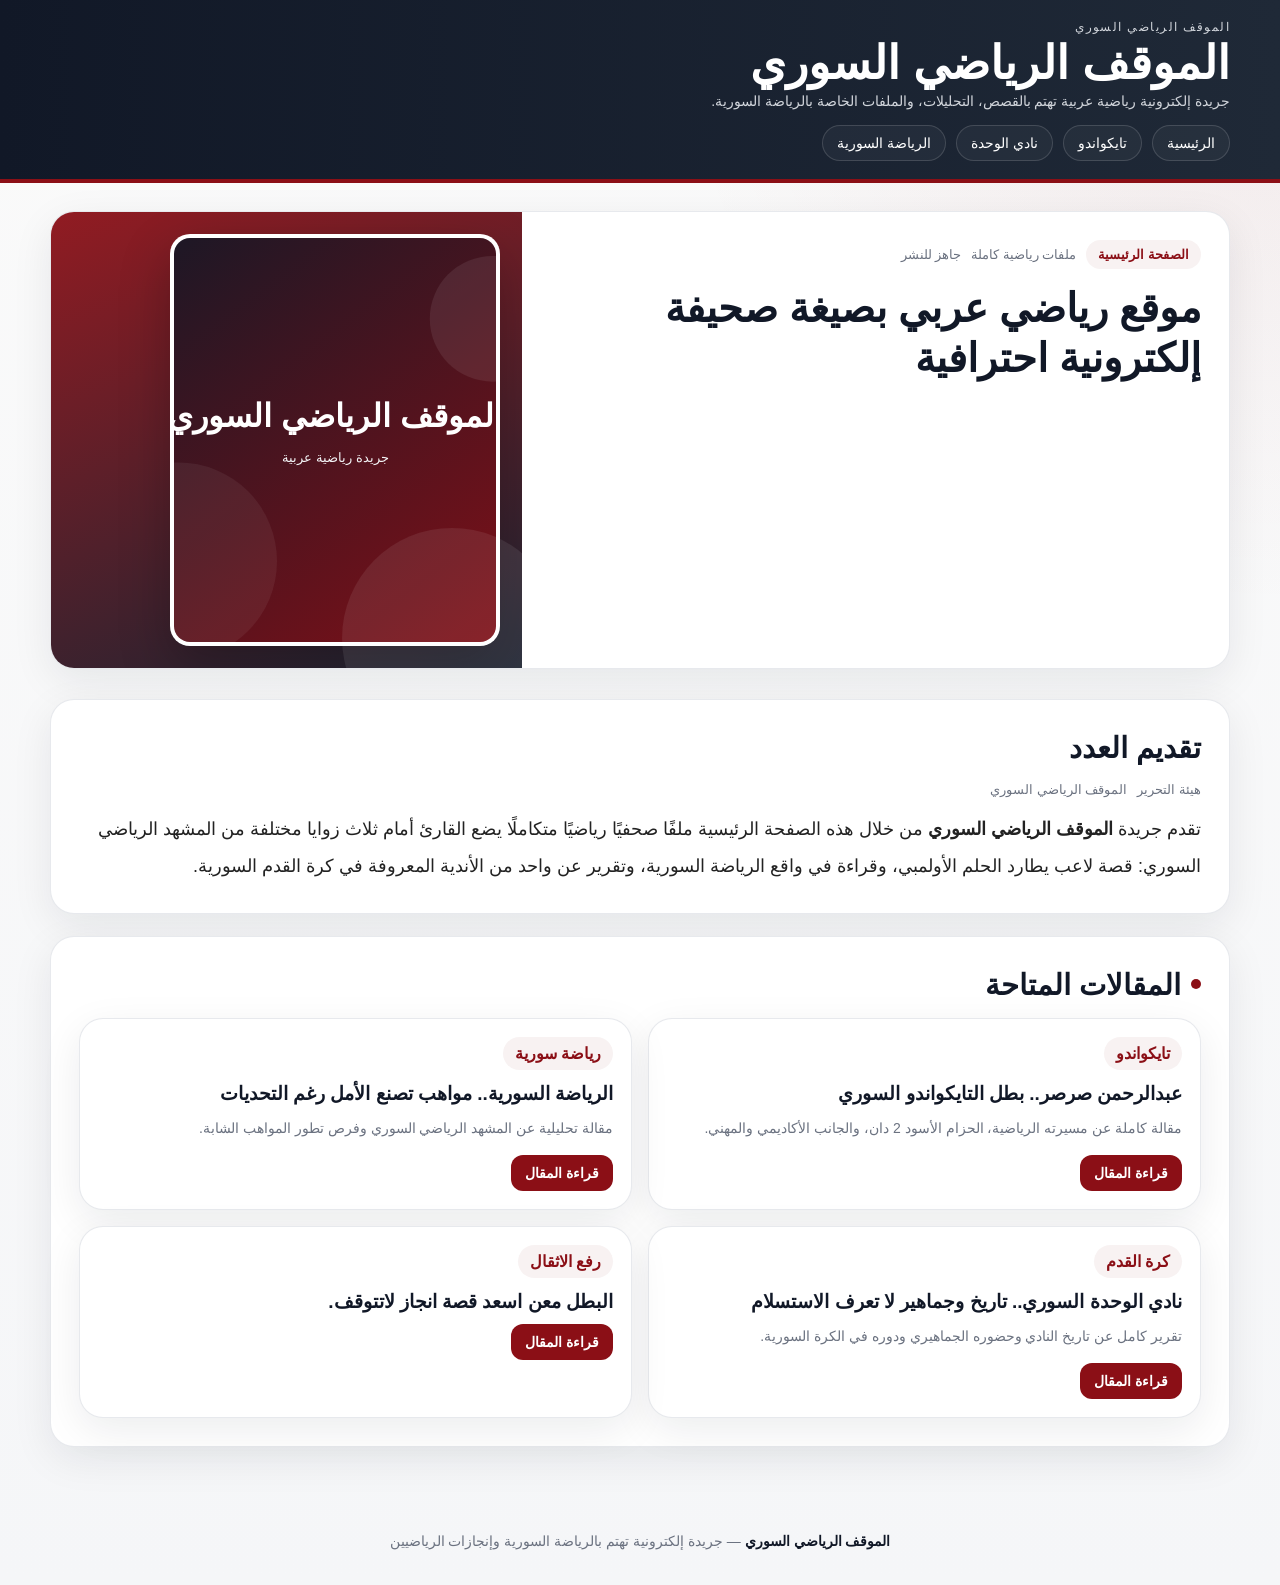
<file: index.html>
<!doctype html>
<html lang="ar" dir="rtl">
  <head>
    <meta charset="utf-8" />
    <meta name="viewport" content="width=device-width, initial-scale=1" />
    <title>الموقف الرياضي السوري</title>
    <link rel="stylesheet" href="styles.css" />
  </head>
  <body>
    <header class="topbar">
      <div class="wrap">
        <div class="brand-row">
          <div class="brand">
            <div class="kicker">الموقف الرياضي السوري</div>
            <h1>الموقف الرياضي السوري</h1>
            <p>
              جريدة إلكترونية رياضية عربية تهتم بالقصص، التحليلات، والملفات
              الخاصة بالرياضة السورية.
            </p>
          </div>
        </div>
        <nav class="nav">
          <a href="index.html">الرئيسية</a>
          <a href="abdulrahman.html">تايكواندو</a>
          <a href="alwahda.html">نادي الوحدة</a>
          <a href="alriyadah-alsouriya.html">الرياضة السورية</a>
        </nav>
      </div>
    </header>

    <main class="wrap">
      <section class="hero">
        <div class="hero-card hero-grid">
          <div class="hero-copy">
            <div class="meta">
              <span class="badge">الصفحة الرئيسية</span>
              <span>ملفات رياضية كاملة</span>
              <span>جاهز للنشر</span>
            </div>
            <h2>موقع رياضي عربي بصيغة صحيفة إلكترونية احترافية</h2>
          </div>
          <div class="hero-image">
            <div style="width: 100%">
              <img src="assets/home-cover.svg" alt="الموقف الرياضي السوري" />
              
            </div>
          </div>
        </div>
      </section>

      <section class="main">
        <article class="article-card">
          <h3>تقديم العدد</h3>
          <div class="meta">
            <span>هيئة التحرير</span>
            <span>الموقف الرياضي السوري</span>
          </div>
          <div class="article-body">
            <p>
              تقدم جريدة <strong>الموقف الرياضي السوري</strong> من خلال هذه
              الصفحة الرئيسية ملفًا صحفيًا رياضيًا متكاملًا يضع القارئ أمام ثلاث
              زوايا مختلفة من المشهد الرياضي السوري: قصة لاعب يطارد الحلم
              الأولمبي، وقراءة في واقع الرياضة السورية، وتقرير عن واحد من
              الأندية المعروفة في كرة القدم السورية.
            </p>

          </div>
        </article>

        <section class="article-card">
          <h3 class="section-title">المقالات المتاحة</h3>
          <div class="related-grid">
            <div class="related-card">
              <div class="badge">تايكواندو</div>
              <h4>عبدالرحمن صرصر.. بطل التايكواندو السوري</h4>
              <p>
                مقالة كاملة عن مسيرته الرياضية، الحزام الأسود 2 دان، والجانب
                الأكاديمي والمهني.
              </p>
              <a class="btn" href="abdulrahman.html">قراءة المقال</a>
            </div>
            <div class="related-card">
              <div class="badge">رياضة سورية</div>
              <h4>الرياضة السورية.. مواهب تصنع الأمل رغم التحديات</h4>
              <p>
                مقالة تحليلية عن المشهد الرياضي السوري وفرص تطور المواهب الشابة.
              </p>
              <a class="btn" href="alriyadah-alsouriya.html">قراءة المقال</a>
            </div>
            <div class="related-card">
              <div class="badge">كرة القدم</div>
              <h4>نادي الوحدة السوري.. تاريخ وجماهير لا تعرف الاستسلام</h4>
              <p>
                تقرير كامل عن تاريخ النادي وحضوره الجماهيري ودوره في الكرة
                السورية.
              </p>
              <a class="btn" href="alwahda.html">قراءة المقال</a>
            </div>
            <div class="related-card">
              <div class="badge">رفع الاثقال</div>
              <h4>البطل معن اسعد قصة انجاز لاتتوقف.</h4>

              <a class="btn" href="maen_asaad_article.html">قراءة المقال</a>
            </div>
          </div>
        </section>
      </section>
    </main>

    <footer class="footer">
      <strong>الموقف الرياضي السوري</strong> — جريدة إلكترونية تهتم بالرياضة
      السورية وإنجازات الرياضيين
    </footer>
  </body>
</html>
</file>
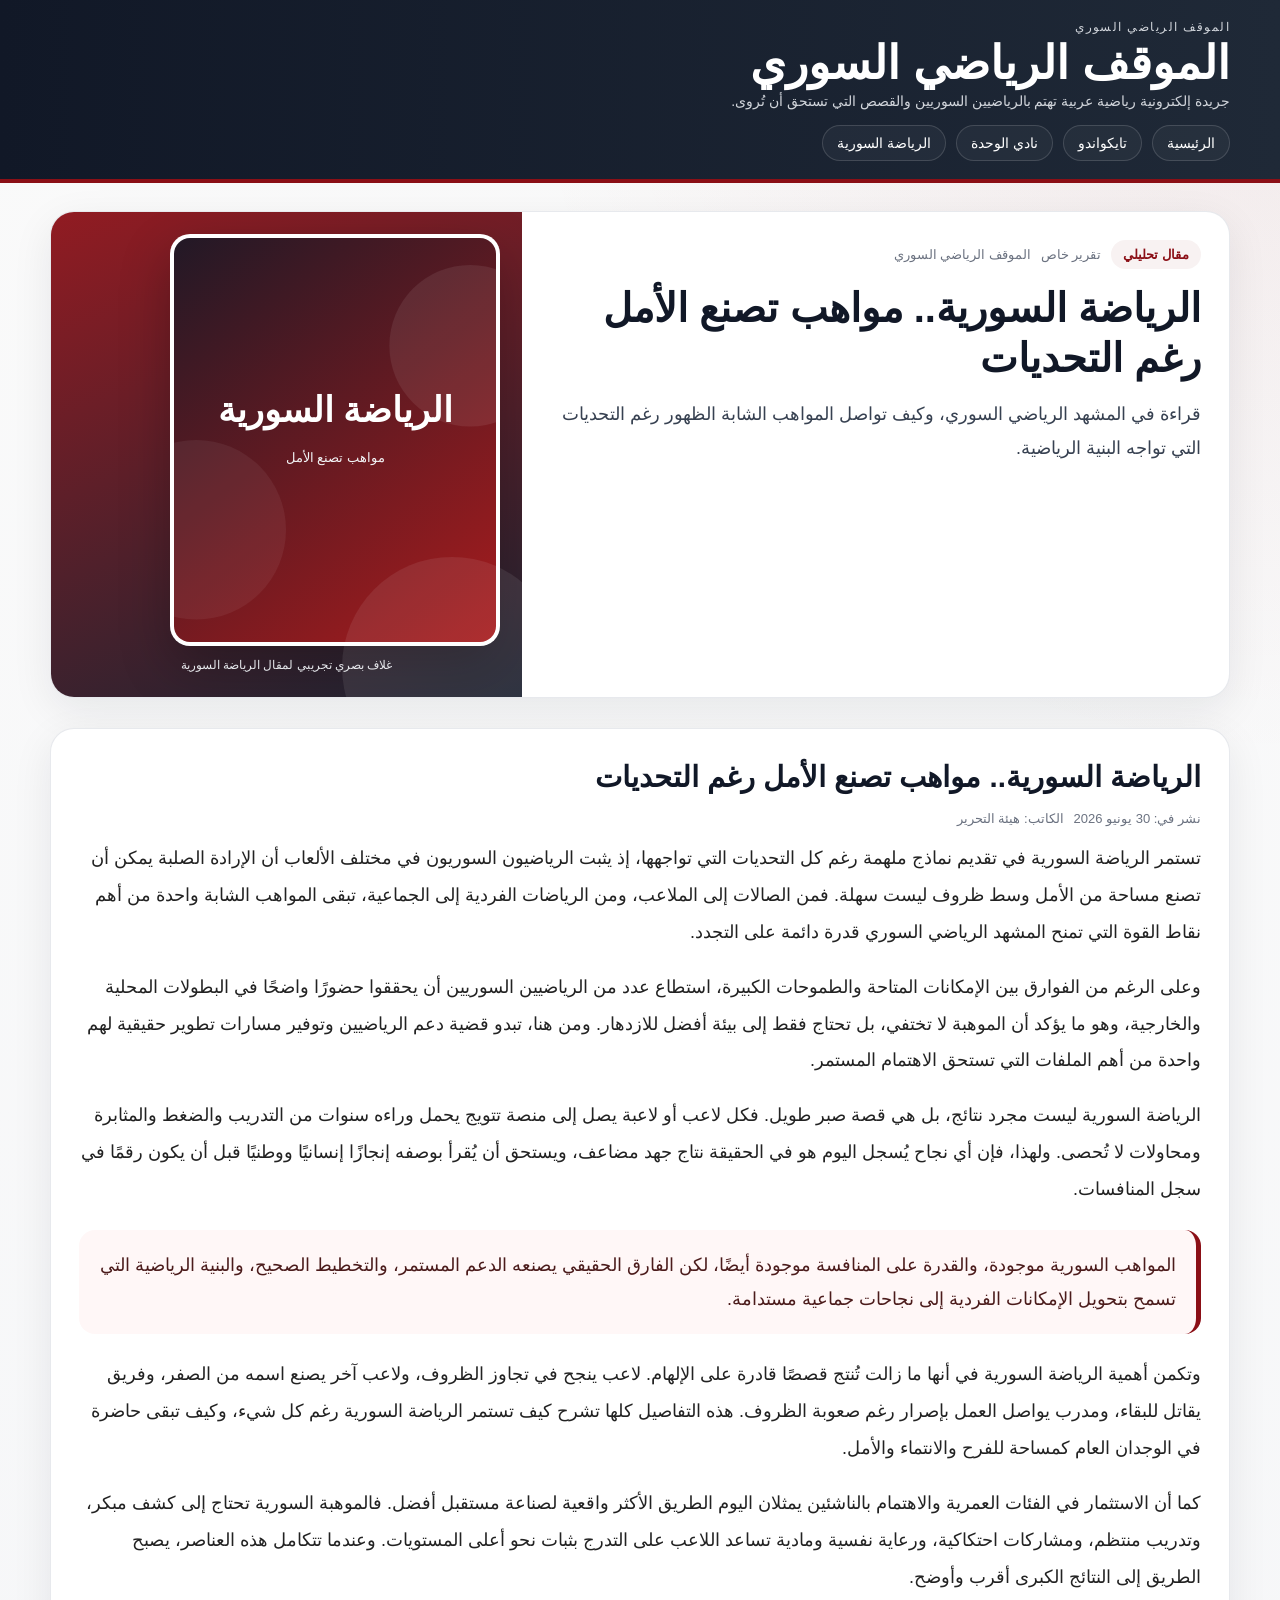
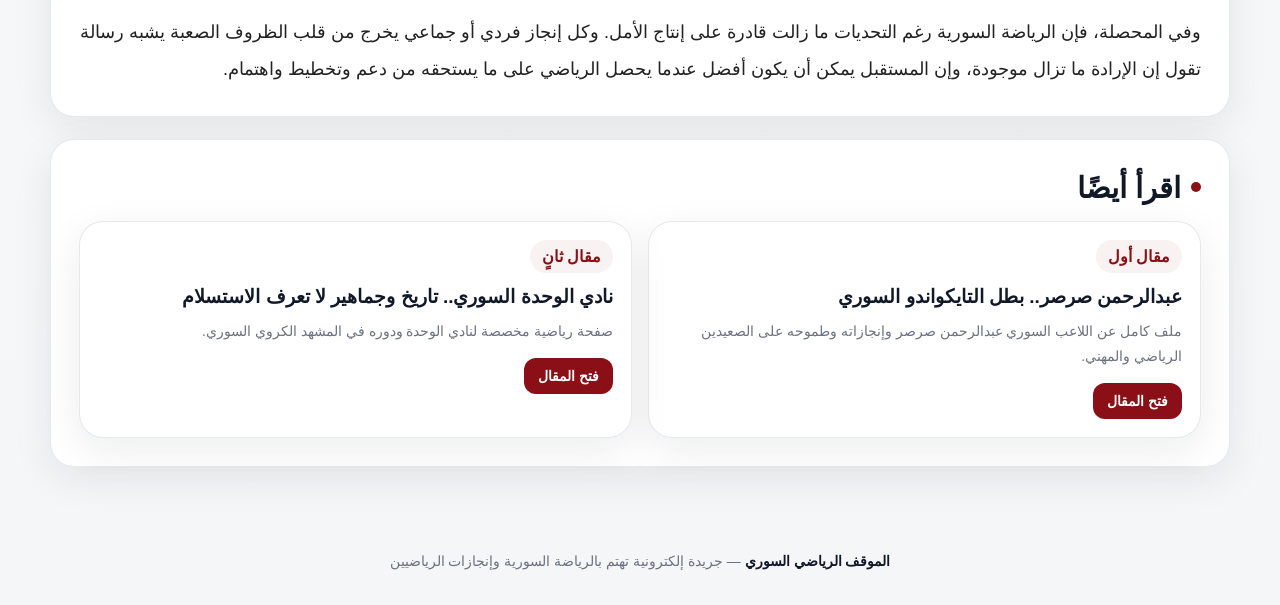
<file: alriyadah-alsouriya.html>
<!doctype html>
    <html lang="ar" dir="rtl">
    <head>
      <meta charset="utf-8">
      <meta name="viewport" content="width=device-width, initial-scale=1">
      <title>الرياضة السورية | الموقف الرياضي السوري</title>
      <link rel="stylesheet" href="styles.css">
    </head>
    <body>
      <header class="topbar">
        <div class="wrap">
          <div class="brand-row">
            <div class="brand">
              <div class="kicker">الموقف الرياضي السوري</div>
              <h1>الموقف الرياضي السوري</h1>
              <p>جريدة إلكترونية رياضية عربية تهتم بالرياضيين السوريين والقصص التي تستحق أن تُروى.</p>
            </div>
          </div>
          <nav class="nav">
            <a href="index.html">الرئيسية</a>
            <a href="abdulrahman.html">تايكواندو</a>
            <a href="alwahda.html">نادي الوحدة</a>
            <a href="alriyadah-alsouriya.html">الرياضة السورية</a>
          </nav>
        </div>
      </header>

      <main class="wrap">
        <section class="hero">
          <div class="hero-card hero-grid">
            <div class="hero-copy">
              <div class="meta">
                <span class="badge">مقال تحليلي</span>
                <span>تقرير خاص</span>
                <span>الموقف الرياضي السوري</span>
              </div>
              <h2>الرياضة السورية.. مواهب تصنع الأمل رغم التحديات</h2>
              <p class="lead">قراءة في المشهد الرياضي السوري، وكيف تواصل المواهب الشابة الظهور رغم التحديات التي تواجه البنية الرياضية.</p>
            </div>
            <div class="hero-image">
              <div style="width:100%">
                <img src="assets/syria-cover.svg" alt="الرياضة السورية.. مواهب تصنع الأمل رغم التحديات">
                <div class="caption">غلاف بصري تجريبي لمقال الرياضة السورية</div>
              </div>
            </div>
          </div>
        </section>

        <section class="main">
          <article class="article-card">
            <h3>الرياضة السورية.. مواهب تصنع الأمل رغم التحديات</h3>
            <div class="meta">
              <span>نشر في: 30 يونيو 2026</span>
              <span>الكاتب: هيئة التحرير</span>
            </div>
            <div class="article-body">

<p>تستمر الرياضة السورية في تقديم نماذج ملهمة رغم كل التحديات التي تواجهها، إذ يثبت الرياضيون السوريون في مختلف الألعاب أن الإرادة الصلبة يمكن أن تصنع مساحة من الأمل وسط ظروف ليست سهلة. فمن الصالات إلى الملاعب، ومن الرياضات الفردية إلى الجماعية، تبقى المواهب الشابة واحدة من أهم نقاط القوة التي تمنح المشهد الرياضي السوري قدرة دائمة على التجدد.</p>
<p>وعلى الرغم من الفوارق بين الإمكانات المتاحة والطموحات الكبيرة، استطاع عدد من الرياضيين السوريين أن يحققوا حضورًا واضحًا في البطولات المحلية والخارجية، وهو ما يؤكد أن الموهبة لا تختفي، بل تحتاج فقط إلى بيئة أفضل للازدهار. ومن هنا، تبدو قضية دعم الرياضيين وتوفير مسارات تطوير حقيقية لهم واحدة من أهم الملفات التي تستحق الاهتمام المستمر.</p>
<p>الرياضة السورية ليست مجرد نتائج، بل هي قصة صبر طويل. فكل لاعب أو لاعبة يصل إلى منصة تتويج يحمل وراءه سنوات من التدريب والضغط والمثابرة ومحاولات لا تُحصى. ولهذا، فإن أي نجاح يُسجل اليوم هو في الحقيقة نتاج جهد مضاعف، ويستحق أن يُقرأ بوصفه إنجازًا إنسانيًا ووطنيًا قبل أن يكون رقمًا في سجل المنافسات.</p>
<div class="quote-box">المواهب السورية موجودة، والقدرة على المنافسة موجودة أيضًا، لكن الفارق الحقيقي يصنعه الدعم المستمر، والتخطيط الصحيح، والبنية الرياضية التي تسمح بتحويل الإمكانات الفردية إلى نجاحات جماعية مستدامة.</div>
<p>وتكمن أهمية الرياضة السورية في أنها ما زالت تُنتج قصصًا قادرة على الإلهام. لاعب ينجح في تجاوز الظروف، ولاعب آخر يصنع اسمه من الصفر، وفريق يقاتل للبقاء، ومدرب يواصل العمل بإصرار رغم صعوبة الظروف. هذه التفاصيل كلها تشرح كيف تستمر الرياضة السورية رغم كل شيء، وكيف تبقى حاضرة في الوجدان العام كمساحة للفرح والانتماء والأمل.</p>
<p>كما أن الاستثمار في الفئات العمرية والاهتمام بالناشئين يمثلان اليوم الطريق الأكثر واقعية لصناعة مستقبل أفضل. فالموهبة السورية تحتاج إلى كشف مبكر، وتدريب منتظم، ومشاركات احتكاكية، ورعاية نفسية ومادية تساعد اللاعب على التدرج بثبات نحو أعلى المستويات. وعندما تتكامل هذه العناصر، يصبح الطريق إلى النتائج الكبرى أقرب وأوضح.</p>
<p>وفي المحصلة، فإن الرياضة السورية رغم التحديات ما زالت قادرة على إنتاج الأمل. وكل إنجاز فردي أو جماعي يخرج من قلب الظروف الصعبة يشبه رسالة تقول إن الإرادة ما تزال موجودة، وإن المستقبل يمكن أن يكون أفضل عندما يحصل الرياضي على ما يستحقه من دعم وتخطيط واهتمام.</p>

            </div>
          </article>

          <section class="article-card">
            <h3 class="section-title">اقرأ أيضًا</h3>
            <div class="related-grid">
              <div class="related-card">
  <div class="badge">مقال أول</div>
  <h4>عبدالرحمن صرصر.. بطل التايكواندو السوري</h4>
  <p>ملف كامل عن اللاعب السوري عبدالرحمن صرصر وإنجازاته وطموحه على الصعيدين الرياضي والمهني.</p>
  <a class="btn" href="abdulrahman.html">فتح المقال</a>
</div>
<div class="related-card">
  <div class="badge">مقال ثانٍ</div>
  <h4>نادي الوحدة السوري.. تاريخ وجماهير لا تعرف الاستسلام</h4>
  <p>صفحة رياضية مخصصة لنادي الوحدة ودوره في المشهد الكروي السوري.</p>
  <a class="btn" href="alwahda.html">فتح المقال</a>
</div>
            </div>
          </section>


      </main>

      <footer class="footer">
        <strong>الموقف الرياضي السوري</strong> — جريدة إلكترونية تهتم بالرياضة السورية وإنجازات الرياضيين
      </footer>
    </body>
    </html>
</file>
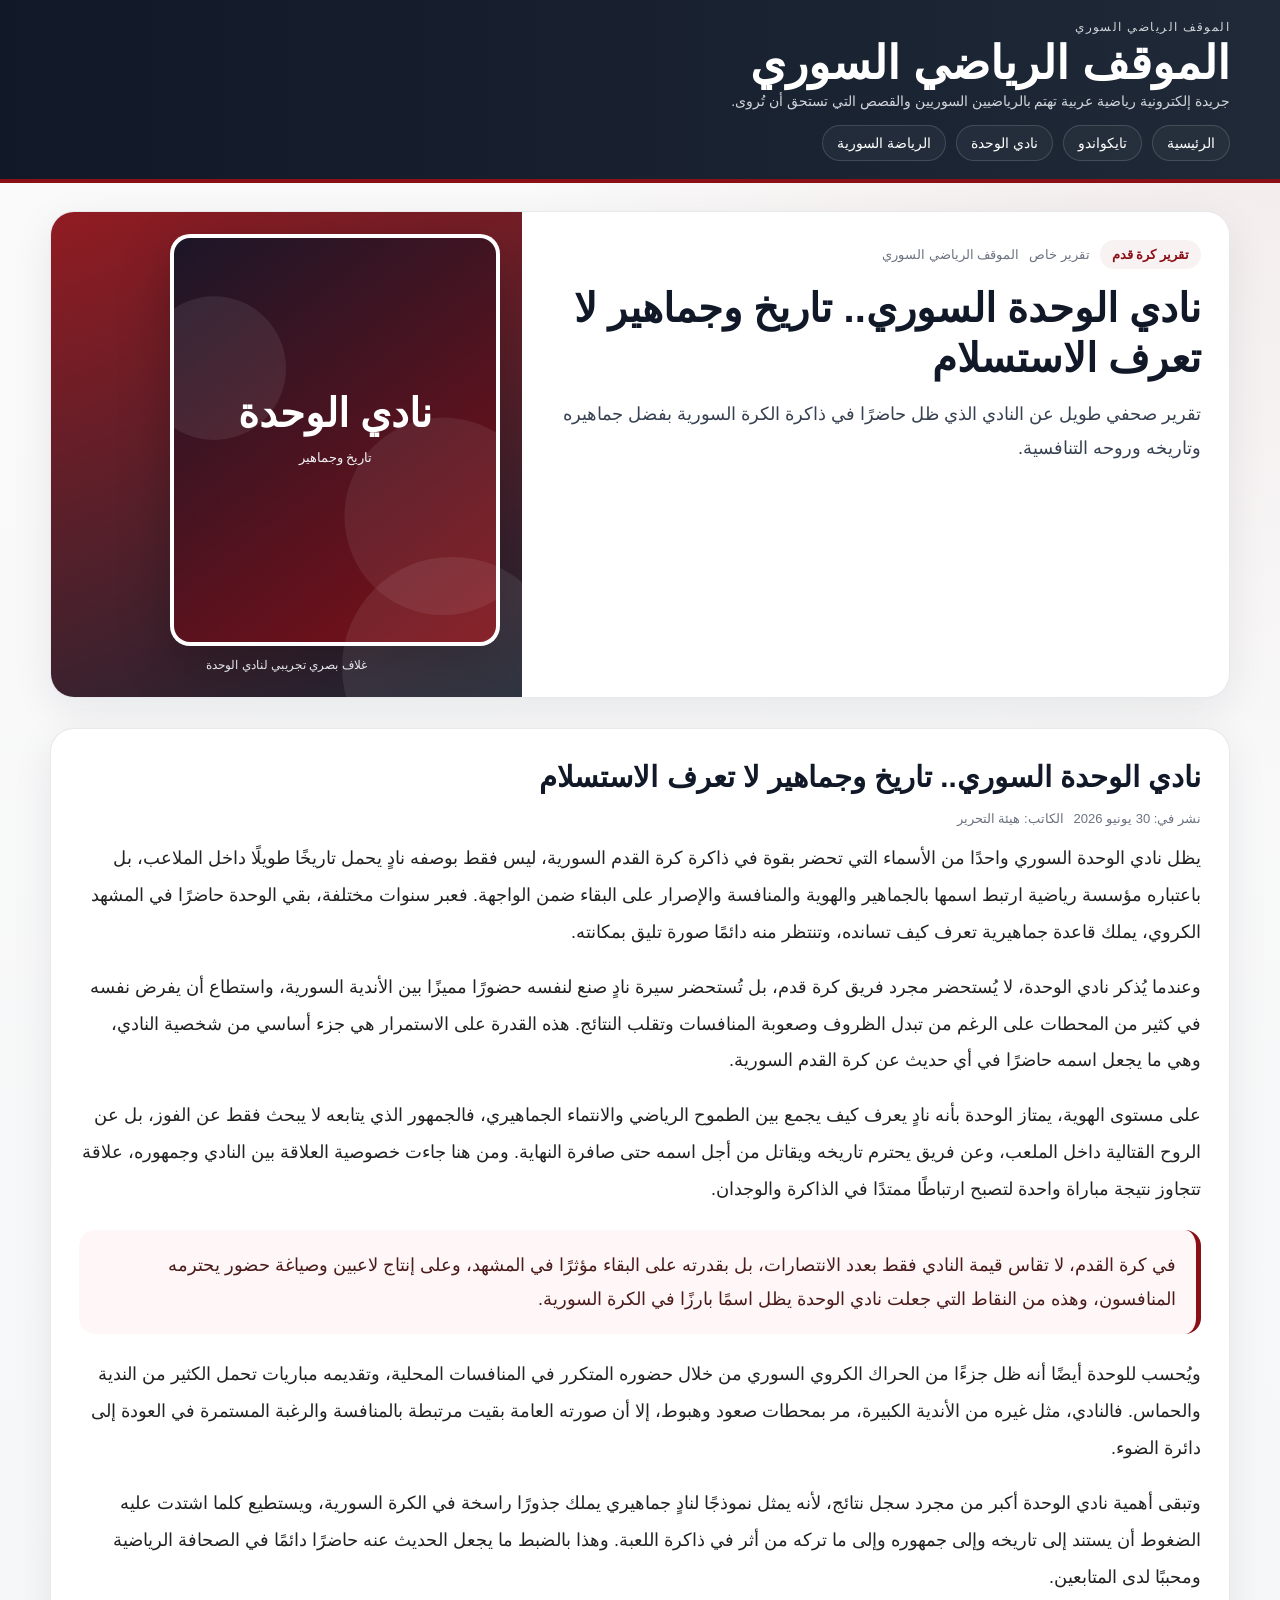
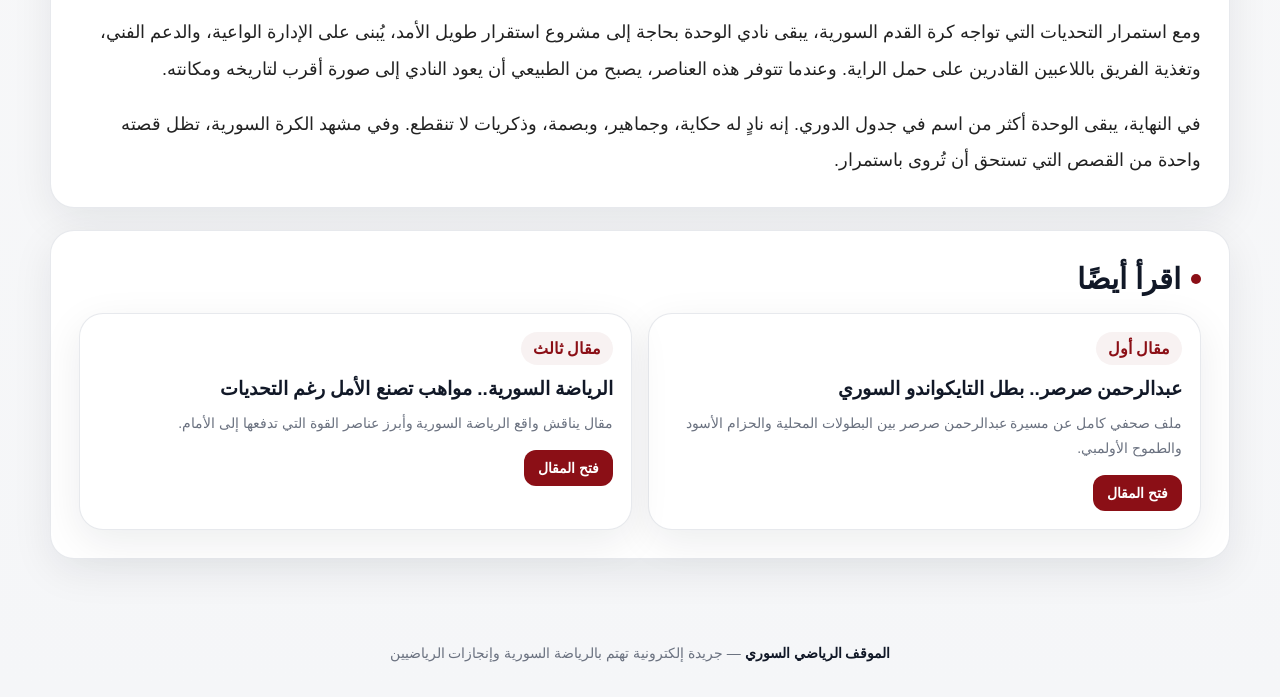
<file: alwahda.html>
<!doctype html>
    <html lang="ar" dir="rtl">
    <head>
      <meta charset="utf-8">
      <meta name="viewport" content="width=device-width, initial-scale=1">
      <title>نادي الوحدة السوري | الموقف الرياضي السوري</title>
      <link rel="stylesheet" href="styles.css">
    </head>
    <body>
      <header class="topbar">
        <div class="wrap">
          <div class="brand-row">
            <div class="brand">
              <div class="kicker">الموقف الرياضي السوري</div>
              <h1>الموقف الرياضي السوري</h1>
              <p>جريدة إلكترونية رياضية عربية تهتم بالرياضيين السوريين والقصص التي تستحق أن تُروى.</p>
            </div>
          </div>
          <nav class="nav">
            <a href="index.html">الرئيسية</a>
            <a href="abdulrahman.html">تايكواندو</a>
            <a href="alwahda.html">نادي الوحدة</a>
            <a href="alriyadah-alsouriya.html">الرياضة السورية</a>
          </nav>
        </div>
      </header>

      <main class="wrap">
        <section class="hero">
          <div class="hero-card hero-grid">
            <div class="hero-copy">
              <div class="meta">
                <span class="badge">تقرير كرة قدم</span>
                <span>تقرير خاص</span>
                <span>الموقف الرياضي السوري</span>
              </div>
              <h2>نادي الوحدة السوري.. تاريخ وجماهير لا تعرف الاستسلام</h2>
              <p class="lead">تقرير صحفي طويل عن النادي الذي ظل حاضرًا في ذاكرة الكرة السورية بفضل جماهيره وتاريخه وروحه التنافسية.</p>
            </div>
            <div class="hero-image">
              <div style="width:100%">
                <img src="assets/unity-cover.svg" alt="نادي الوحدة السوري.. تاريخ وجماهير لا تعرف الاستسلام">
                <div class="caption">غلاف بصري تجريبي لنادي الوحدة</div>
              </div>
            </div>
          </div>
        </section>

        <section class="main">
          <article class="article-card">
            <h3>نادي الوحدة السوري.. تاريخ وجماهير لا تعرف الاستسلام</h3>
            <div class="meta">
              <span>نشر في: 30 يونيو 2026</span>
              <span>الكاتب: هيئة التحرير</span>
            </div>
            <div class="article-body">

<p>يظل نادي الوحدة السوري واحدًا من الأسماء التي تحضر بقوة في ذاكرة كرة القدم السورية، ليس فقط بوصفه نادٍ يحمل تاريخًا طويلًا داخل الملاعب، بل باعتباره مؤسسة رياضية ارتبط اسمها بالجماهير والهوية والمنافسة والإصرار على البقاء ضمن الواجهة. فعبر سنوات مختلفة، بقي الوحدة حاضرًا في المشهد الكروي، يملك قاعدة جماهيرية تعرف كيف تسانده، وتنتظر منه دائمًا صورة تليق بمكانته.</p>
<p>وعندما يُذكر نادي الوحدة، لا يُستحضر مجرد فريق كرة قدم، بل تُستحضر سيرة نادٍ صنع لنفسه حضورًا مميزًا بين الأندية السورية، واستطاع أن يفرض نفسه في كثير من المحطات على الرغم من تبدل الظروف وصعوبة المنافسات وتقلب النتائج. هذه القدرة على الاستمرار هي جزء أساسي من شخصية النادي، وهي ما يجعل اسمه حاضرًا في أي حديث عن كرة القدم السورية.</p>
<p>على مستوى الهوية، يمتاز الوحدة بأنه نادٍ يعرف كيف يجمع بين الطموح الرياضي والانتماء الجماهيري، فالجمهور الذي يتابعه لا يبحث فقط عن الفوز، بل عن الروح القتالية داخل الملعب، وعن فريق يحترم تاريخه ويقاتل من أجل اسمه حتى صافرة النهاية. ومن هنا جاءت خصوصية العلاقة بين النادي وجمهوره، علاقة تتجاوز نتيجة مباراة واحدة لتصبح ارتباطًا ممتدًا في الذاكرة والوجدان.</p>
<div class="quote-box">في كرة القدم، لا تقاس قيمة النادي فقط بعدد الانتصارات، بل بقدرته على البقاء مؤثرًا في المشهد، وعلى إنتاج لاعبين وصياغة حضور يحترمه المنافسون، وهذه من النقاط التي جعلت نادي الوحدة يظل اسمًا بارزًا في الكرة السورية.</div>
<p>ويُحسب للوحدة أيضًا أنه ظل جزءًا من الحراك الكروي السوري من خلال حضوره المتكرر في المنافسات المحلية، وتقديمه مباريات تحمل الكثير من الندية والحماس. فالنادي، مثل غيره من الأندية الكبيرة، مر بمحطات صعود وهبوط، إلا أن صورته العامة بقيت مرتبطة بالمنافسة والرغبة المستمرة في العودة إلى دائرة الضوء.</p>
<p>وتبقى أهمية نادي الوحدة أكبر من مجرد سجل نتائج، لأنه يمثل نموذجًا لنادٍ جماهيري يملك جذورًا راسخة في الكرة السورية، ويستطيع كلما اشتدت عليه الضغوط أن يستند إلى تاريخه وإلى جمهوره وإلى ما تركه من أثر في ذاكرة اللعبة. وهذا بالضبط ما يجعل الحديث عنه حاضرًا دائمًا في الصحافة الرياضية ومحببًا لدى المتابعين.</p>
<p>ومع استمرار التحديات التي تواجه كرة القدم السورية، يبقى نادي الوحدة بحاجة إلى مشروع استقرار طويل الأمد، يُبنى على الإدارة الواعية، والدعم الفني، وتغذية الفريق باللاعبين القادرين على حمل الراية. وعندما تتوفر هذه العناصر، يصبح من الطبيعي أن يعود النادي إلى صورة أقرب لتاريخه ومكانته.</p>
<p>في النهاية، يبقى الوحدة أكثر من اسم في جدول الدوري. إنه نادٍ له حكاية، وجماهير، وبصمة، وذكريات لا تنقطع. وفي مشهد الكرة السورية، تظل قصته واحدة من القصص التي تستحق أن تُروى باستمرار.</p>

            </div>
          </article>

          <section class="article-card">
            <h3 class="section-title">اقرأ أيضًا</h3>
            <div class="related-grid">
              <div class="related-card">
  <div class="badge">مقال أول</div>
  <h4>عبدالرحمن صرصر.. بطل التايكواندو السوري</h4>
  <p>ملف صحفي كامل عن مسيرة عبدالرحمن صرصر بين البطولات المحلية والحزام الأسود والطموح الأولمبي.</p>
  <a class="btn" href="abdulrahman.html">فتح المقال</a>
</div>
<div class="related-card">
  <div class="badge">مقال ثالث</div>
  <h4>الرياضة السورية.. مواهب تصنع الأمل رغم التحديات</h4>
  <p>مقال يناقش واقع الرياضة السورية وأبرز عناصر القوة التي تدفعها إلى الأمام.</p>
  <a class="btn" href="alriyadah-alsouriya.html">فتح المقال</a>
</div>
            </div>
          </section>


      </main>

      <footer class="footer">
        <strong>الموقف الرياضي السوري</strong> — جريدة إلكترونية تهتم بالرياضة السورية وإنجازات الرياضيين
      </footer>
    </body>
    </html>
</file>
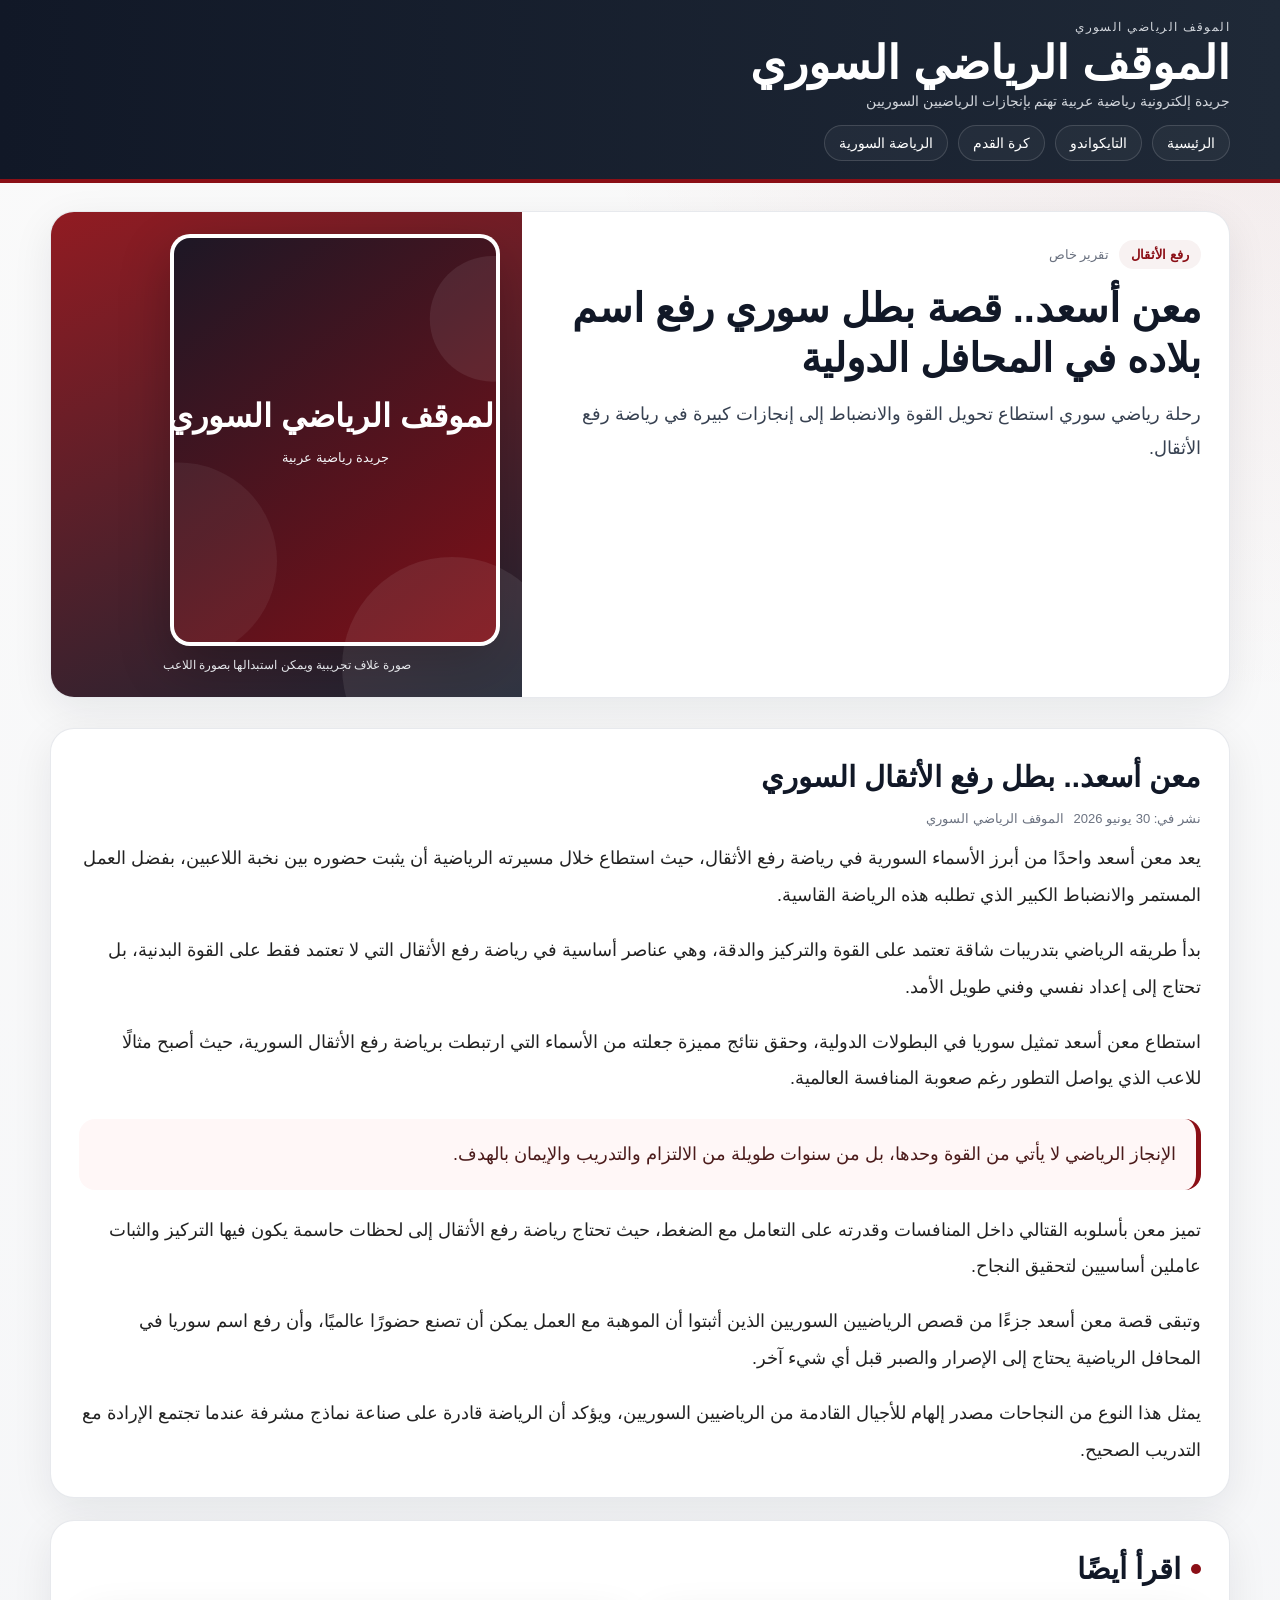
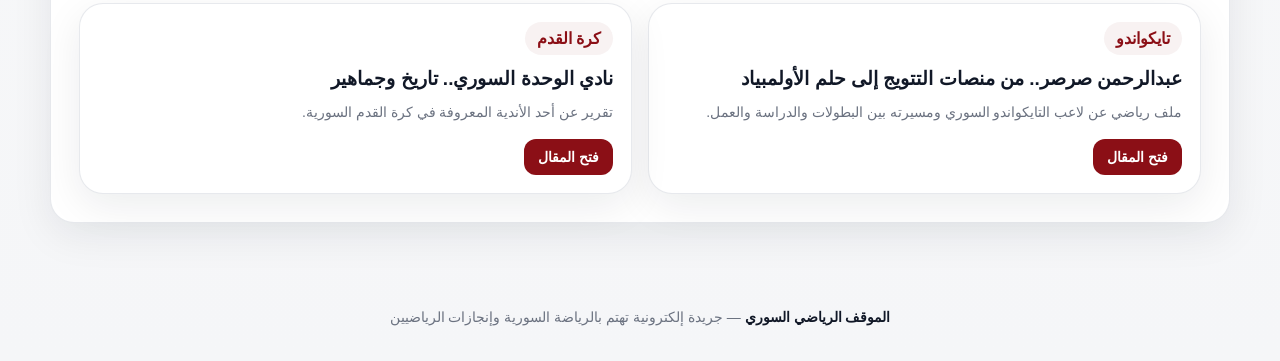
<file: maen_asaad_article.html>
<!doctype html>
<html lang="ar" dir="rtl">
<head>
<meta charset="utf-8">
<meta name="viewport" content="width=device-width, initial-scale=1">
<title>معن أسعد | الموقف الرياضي السوري</title>

<link rel="stylesheet" href="styles.css">

</head>

<body>

<header class="topbar">
<div class="wrap">

<div class="brand-row">
<div class="brand">
<div class="kicker">الموقف الرياضي السوري</div>
<h1>الموقف الرياضي السوري</h1>
<p>جريدة إلكترونية رياضية عربية تهتم بإنجازات الرياضيين السوريين</p>
</div>
</div>

<nav class="nav">
<a href="index.html">الرئيسية</a>
<a href="abdulrahman.html">التايكواندو</a>
<a href="alwahda.html">كرة القدم</a>
<a href="alriyadah-alsouriya.html">الرياضة السورية</a>
</nav>

</div>
</header>


<main class="wrap">

<section class="hero">

<div class="hero-card hero-grid">

<div class="hero-copy">

<div class="meta">
<span class="badge">رفع الأثقال</span>
<span>تقرير خاص</span>
</div>

<h2>
معن أسعد.. قصة بطل سوري رفع اسم بلاده في المحافل الدولية
</h2>

<p class="lead">
رحلة رياضي سوري استطاع تحويل القوة والانضباط إلى إنجازات كبيرة في رياضة رفع الأثقال.
</p>

</div>


<div class="hero-image">

<div style="width:100%">
<img src="assets/home-cover.svg" alt="معن أسعد">

<div class="caption">
صورة غلاف تجريبية ويمكن استبدالها بصورة اللاعب
</div>

</div>

</div>

</div>

</section>



<section class="main">

<article class="article-card">

<h3>
معن أسعد.. بطل رفع الأثقال السوري
</h3>


<div class="meta">
<span>نشر في: 30 يونيو 2026</span>
<span>الموقف الرياضي السوري</span>
</div>


<div class="article-body">

<p>
يعد معن أسعد واحدًا من أبرز الأسماء السورية في رياضة رفع الأثقال، حيث استطاع خلال مسيرته الرياضية أن يثبت حضوره بين نخبة اللاعبين، بفضل العمل المستمر والانضباط الكبير الذي تطلبه هذه الرياضة القاسية.
</p>

<p>
بدأ طريقه الرياضي بتدريبات شاقة تعتمد على القوة والتركيز والدقة، وهي عناصر أساسية في رياضة رفع الأثقال التي لا تعتمد فقط على القوة البدنية، بل تحتاج إلى إعداد نفسي وفني طويل الأمد.
</p>

<p>
استطاع معن أسعد تمثيل سوريا في البطولات الدولية، وحقق نتائج مميزة جعلته من الأسماء التي ارتبطت برياضة رفع الأثقال السورية، حيث أصبح مثالًا للاعب الذي يواصل التطور رغم صعوبة المنافسة العالمية.
</p>

<div class="quote-box">
الإنجاز الرياضي لا يأتي من القوة وحدها، بل من سنوات طويلة من الالتزام والتدريب والإيمان بالهدف.
</div>

<p>
تميز معن بأسلوبه القتالي داخل المنافسات وقدرته على التعامل مع الضغط، حيث تحتاج رياضة رفع الأثقال إلى لحظات حاسمة يكون فيها التركيز والثبات عاملين أساسيين لتحقيق النجاح.
</p>

<p>
وتبقى قصة معن أسعد جزءًا من قصص الرياضيين السوريين الذين أثبتوا أن الموهبة مع العمل يمكن أن تصنع حضورًا عالميًا، وأن رفع اسم سوريا في المحافل الرياضية يحتاج إلى الإصرار والصبر قبل أي شيء آخر.
</p>

<p>
يمثل هذا النوع من النجاحات مصدر إلهام للأجيال القادمة من الرياضيين السوريين، ويؤكد أن الرياضة قادرة على صناعة نماذج مشرفة عندما تجتمع الإرادة مع التدريب الصحيح.
</p>

</div>

</article>



<section class="article-card">

<h3 class="section-title">اقرأ أيضًا</h3>

<div class="related-grid">


<div class="related-card">

<div class="badge">تايكواندو</div>

<h4>
عبدالرحمن صرصر.. من منصات التتويج إلى حلم الأولمبياد
</h4>

<p>
ملف رياضي عن لاعب التايكواندو السوري ومسيرته بين البطولات والدراسة والعمل.
</p>

<a class="btn" href="abdulrahman.html">
فتح المقال
</a>

</div>



<div class="related-card">

<div class="badge">كرة القدم</div>

<h4>
نادي الوحدة السوري.. تاريخ وجماهير
</h4>

<p>
تقرير عن أحد الأندية المعروفة في كرة القدم السورية.
</p>

<a class="btn" href="alwahda.html">
فتح المقال
</a>

</div>


</div>

</section>


</section>

</main>


<footer class="footer">
<strong>الموقف الرياضي السوري</strong>
— جريدة إلكترونية تهتم بالرياضة السورية وإنجازات الرياضيين
</footer>


</body>
</html>
</file>
<file: styles.css>
:root{
  --bg:#f5f6f8;
  --paper:#ffffff;
  --text:#18202a;
  --muted:#6b7280;
  --accent:#8b0f16;
  --accent2:#111827;
  --line:#e5e7eb;
  --shadow:0 12px 40px rgba(17,24,39,.08);
}

*{box-sizing:border-box}
html{scroll-behavior:smooth}
body{
  margin:0;
  background:
    radial-gradient(circle at top right, rgba(139,15,22,.07), transparent 30%),
    linear-gradient(180deg, #fafafa 0%, var(--bg) 100%);
  color:var(--text);
  direction:rtl;
  font-family: Tahoma, Arial, sans-serif;
}

a{color:inherit;text-decoration:none}
img{max-width:100%;display:block}

.topbar{
  background:linear-gradient(90deg, var(--accent2), #1f2937);
  color:#fff;
  border-bottom:4px solid var(--accent);
}

.wrap{
  width:min(1180px, calc(100% - 32px));
  margin:0 auto;
}

.brand-row{
  display:flex;
  align-items:center;
  justify-content:space-between;
  gap:18px;
  padding:20px 0 16px;
}

.brand{
  display:flex;
  flex-direction:column;
  gap:4px;
}

.brand .kicker{
  letter-spacing:.12em;
  font-size:12px;
  color:#d1d5db;
}

.brand h1{
  margin:0;
  font-size:clamp(28px, 4vw, 46px);
  line-height:1.1;
}

.brand p{
  margin:0;
  color:#d1d5db;
  font-size:14px;
}

.nav{
  display:flex;
  flex-wrap:wrap;
  gap:10px;
  padding:0 0 18px;
}

.nav a{
  font-size:14px;
  padding:9px 14px;
  border:1px solid rgba(255,255,255,.14);
  border-radius:999px;
  color:#fff;
  background:rgba(255,255,255,.04);
}

.hero{
  padding:28px 0 8px;
}

.hero-card,
.article-card,
.related-card{
  background:var(--paper);
  border:1px solid rgba(229,231,235,.9);
  border-radius:24px;
  box-shadow:var(--shadow);
}

.hero-card{
  overflow:hidden;
}

.hero-grid{
  display:grid;
  grid-template-columns: 1.2fr .8fr;
}

.hero-copy{
  padding:28px;
}

.meta{
  display:flex;
  flex-wrap:wrap;
  gap:10px;
  align-items:center;
  color:var(--muted);
  font-size:13px;
  margin-bottom:14px;
}

.badge{
  display:inline-flex;
  align-items:center;
  padding:7px 12px;
  border-radius:999px;
  background:#f8f2f2;
  color:var(--accent);
  font-weight:700;
}

.hero-copy h2{
  margin:0 0 14px;
  font-size:clamp(26px, 3.2vw, 40px);
  line-height:1.25;
  color:var(--accent2);
}

.lead{
  margin:0;
  font-size:18px;
  line-height:1.9;
  color:#374151;
}

.hero-image{
  min-height:100%;
  background:linear-gradient(160deg, rgba(139,15,22,.95), rgba(17,24,39,.95));
  display:flex;
  align-items:flex-end;
  justify-content:center;
  padding:22px;
  position:relative;
  overflow:hidden;
}

.hero-image::before{
  content:"";
  position:absolute;
  inset:auto -40px -80px auto;
  width:220px;height:220px;
  border-radius:50%;
  background:rgba(255,255,255,.08);
}

.hero-image img{
  width:min(100%, 330px);
  aspect-ratio: 4 / 5;
  object-fit:cover;
  border-radius:20px;
  border:4px solid rgba(255,255,255,.32);
  background:#fff;
  box-shadow:0 20px 50px rgba(0,0,0,.25);
}

.caption{
  color:#e5e7eb;
  font-size:12px;
  margin-top:10px;
  text-align:center;
  line-height:1.6;
}

.main{
  padding:22px 0 40px;
}

.article-card{
  padding:28px;
  margin-bottom:22px;
}

.article-card h3{
  margin:0 0 14px;
  font-size:clamp(22px, 2.3vw, 30px);
  line-height:1.35;
  color:var(--accent2);
}

.article-body{
  font-size:18px;
  line-height:2.05;
  color:#222;
}

.article-body p{
  margin:0 0 18px;
}

.article-body p:last-child{margin-bottom:0}

.quote-box{
  margin:22px 0;
  padding:18px 20px;
  border-right:5px solid var(--accent);
  background:#fff7f7;
  border-radius:16px;
  color:#4b1b1b;
  line-height:1.9;
}

.section-title{
  display:flex;
  align-items:center;
  gap:10px;
  margin:0 0 16px;
  font-size:22px;
}

.section-title::before{
  content:"";
  width:10px;height:10px;border-radius:50%;
  background:var(--accent);
}

.related-grid{
  display:grid;
  grid-template-columns:repeat(2, minmax(0, 1fr));
  gap:16px;
}

.related-card{
  padding:18px;
}

.related-card h4{
  margin:10px 0 8px;
  font-size:19px;
  line-height:1.45;
  color:var(--accent2);
}

.related-card p{
  margin:0 0 14px;
  color:var(--muted);
  line-height:1.8;
  font-size:14px;
}

.btn{
  display:inline-flex;
  align-items:center;
  justify-content:center;
  padding:10px 14px;
  border-radius:12px;
  background:var(--accent);
  color:#fff;
  font-weight:700;
  font-size:14px;
}

.footer{
  padding:24px 0 36px;
  color:var(--muted);
  text-align:center;
  font-size:14px;
}

.footer strong{color:var(--accent2)}

.small-note{
  font-size:13px;
  color:var(--muted);
  background:#f9fafb;
  border:1px dashed #d1d5db;
  padding:12px 14px;
  border-radius:14px;
  line-height:1.8;
}

@media (max-width: 900px){
  .hero-grid{grid-template-columns:1fr}
  .hero-image{min-height:auto}
  .related-grid{grid-template-columns:1fr}
  .brand-row{flex-direction:column;align-items:flex-start}
}
</file>
